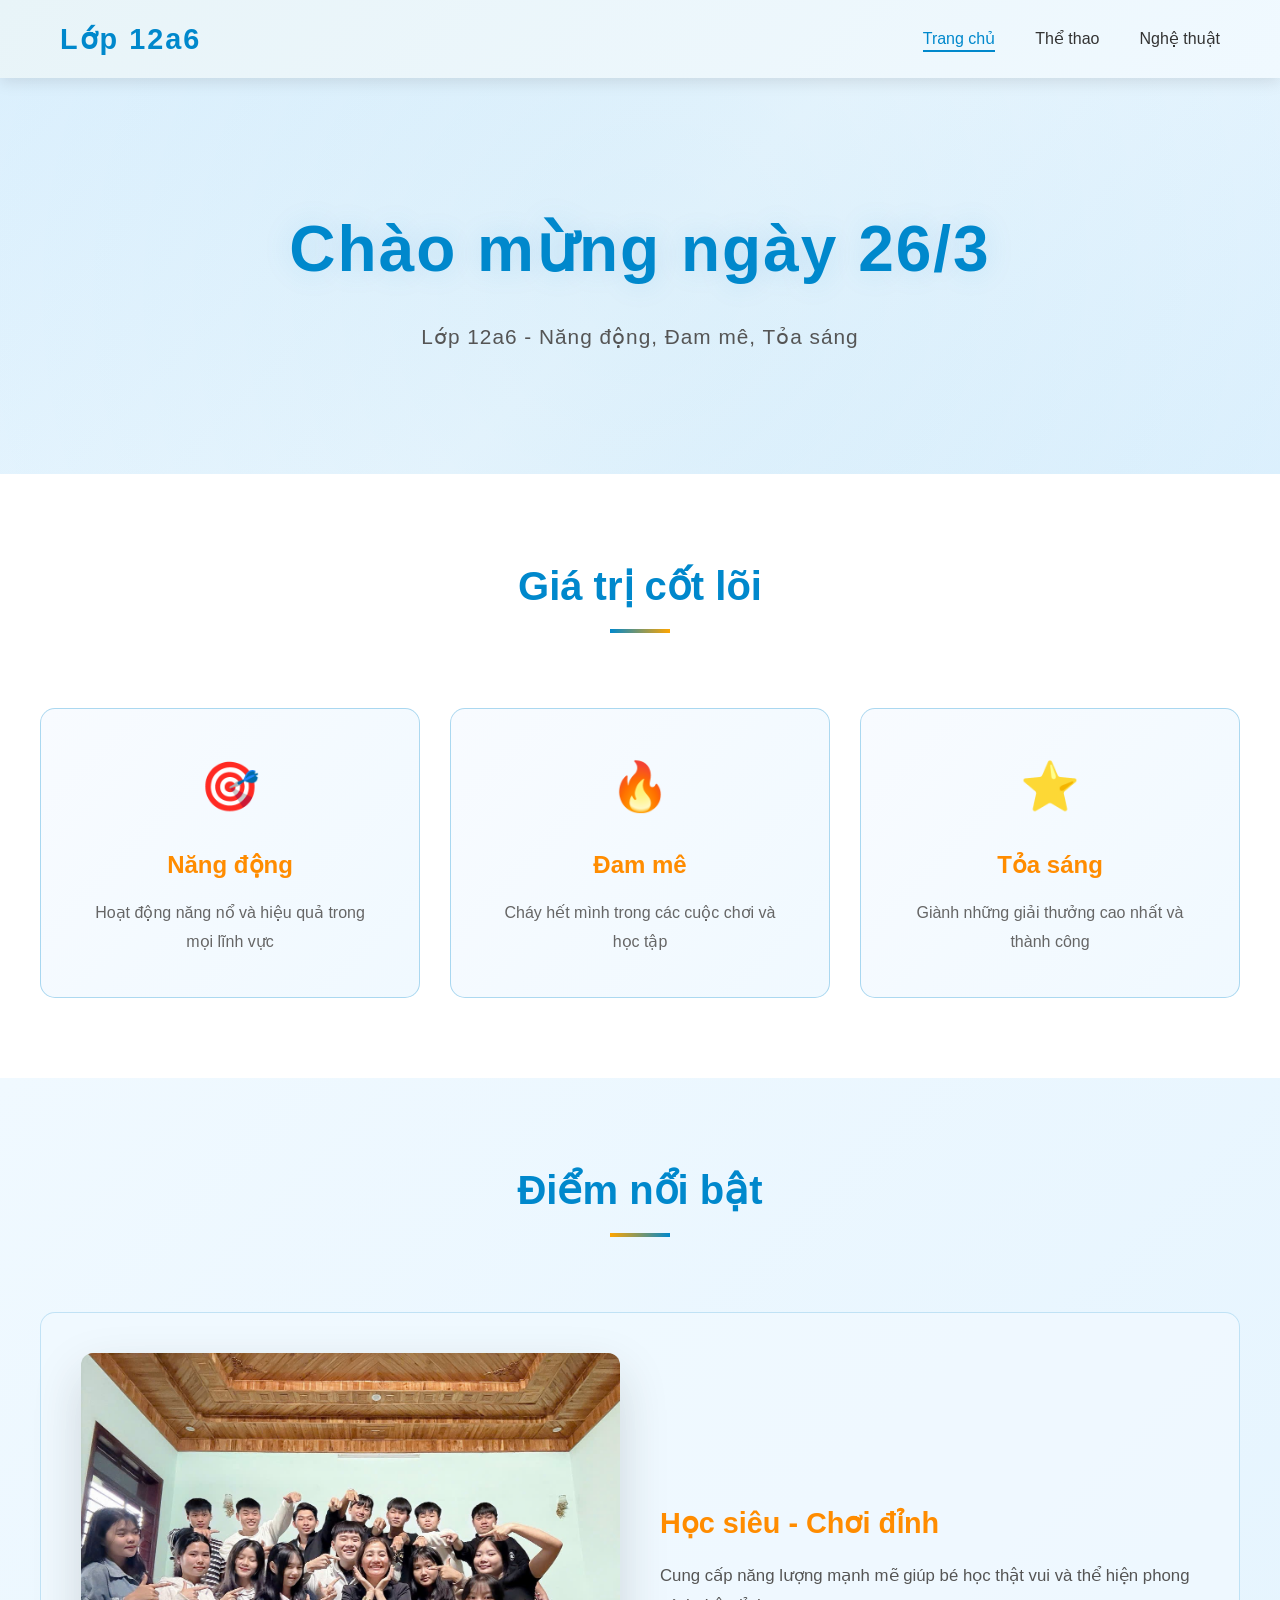
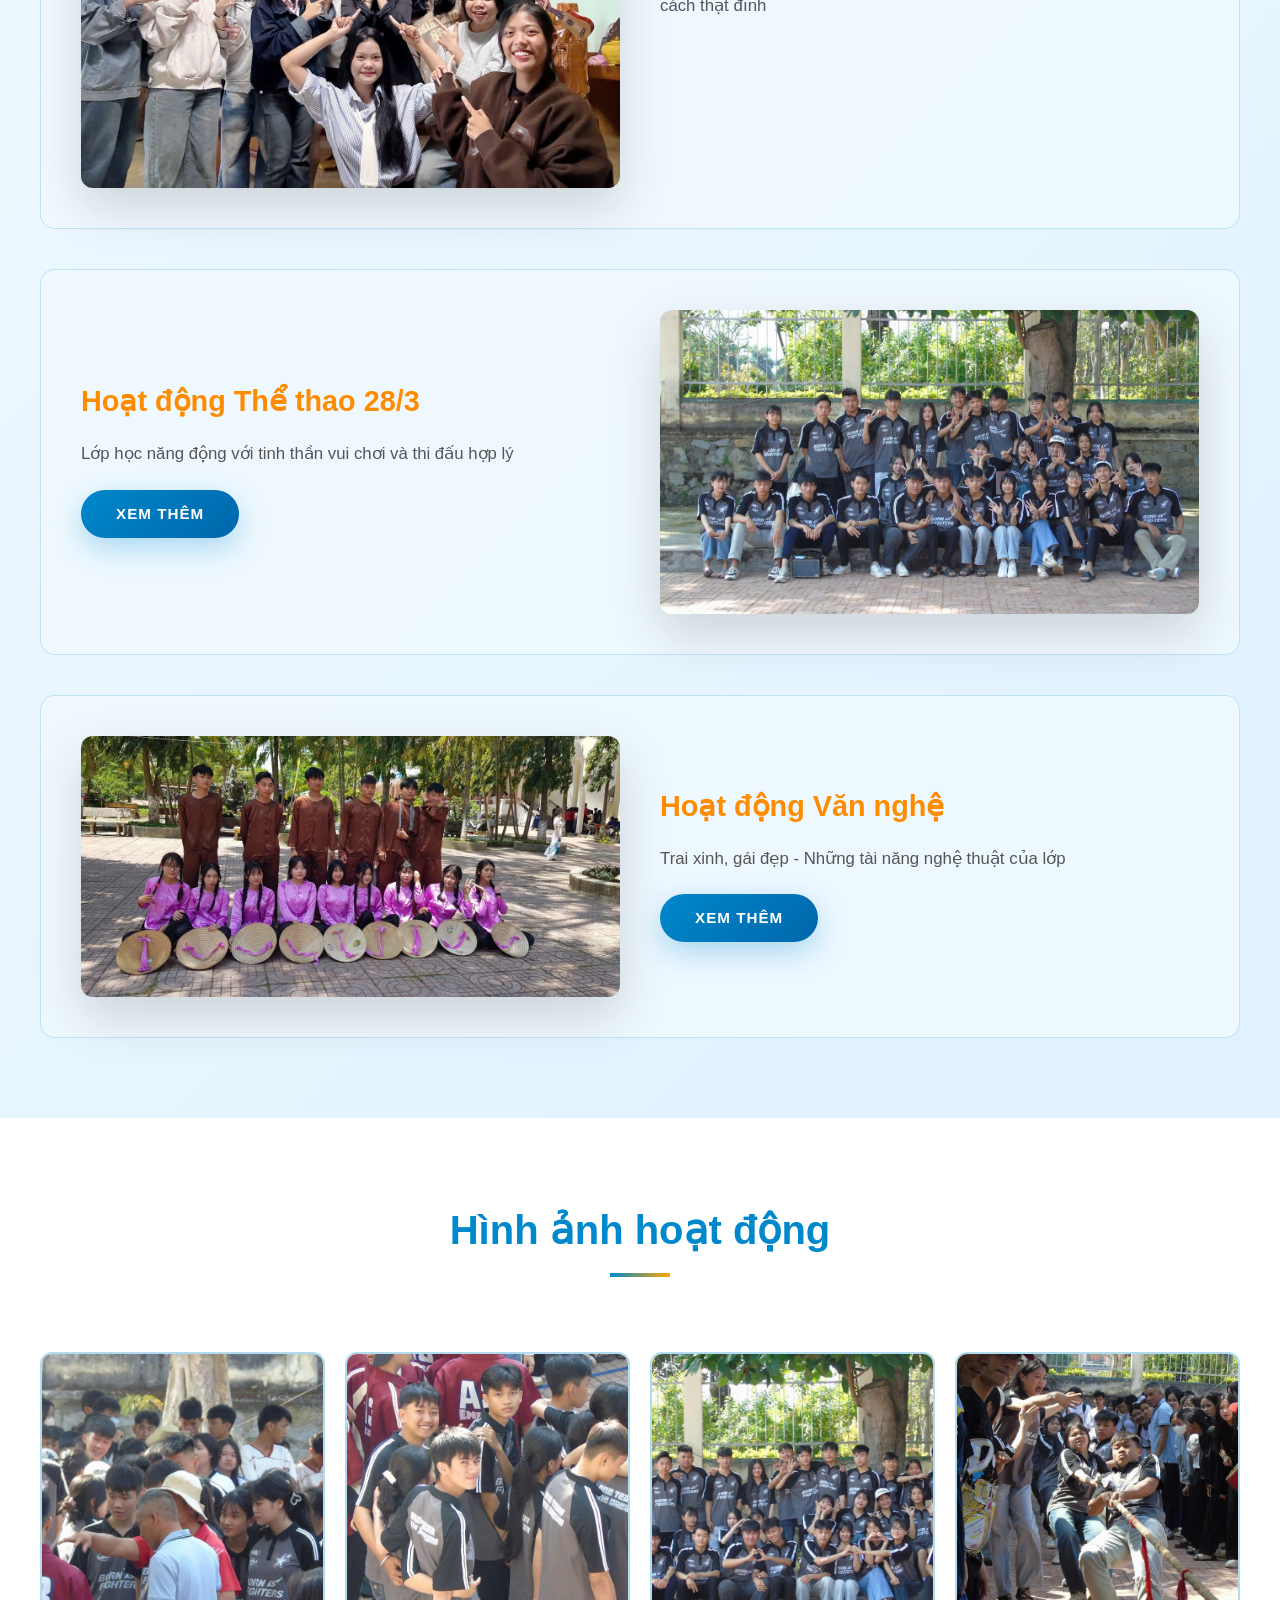
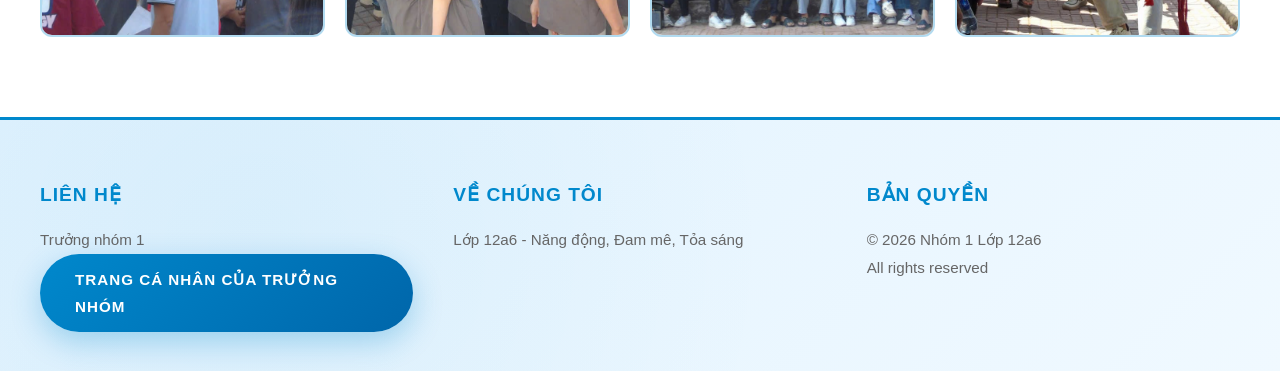
<file: index.html>
<!DOCTYPE html>
<html lang="vi">
	<head>
		<meta charset="utf-8">
		<meta name="viewport" content="width=device-width, initial-scale=1.0">
		<title>Trang chủ - Lớp 12a6 Portfolio</title>
		<link href="styles.css" rel="stylesheet" type="text/css">
	</head>

	<body>
		<nav class="navbar">
			<div class="nav-container">
				<h2 class="logo">Lớp 12a6</h2>
				<ul class="nav-menu">
					<li><a href="index.html" class="active">Trang chủ</a></li>
					<li><a href="thethao.html">Thể thao</a></li>
					<li><a href="nghethuat.html">Nghệ thuật</a></li>
				</ul>
			</div>
		</nav>

		<div class="hero">
			<div class="hero-content">
				<h1>Chào mừng ngày 26/3</h1>
				<p>Lớp 12a6 - Năng động, Đam mê, Tỏa sáng</p>
			</div>
		</div>

		<section class="values">
			<h2>Giá trị cốt lõi</h2>
			<div class="values-grid">
				<div class="value-card">
					<div class="value-icon">🎯</div>
					<h3>Năng động</h3>
					<p>Hoạt động năng nổ và hiệu quả trong mọi lĩnh vực</p>
				</div>
				<div class="value-card">
					<div class="value-icon">🔥</div>
					<h3>Đam mê</h3>
					<p>Cháy hết mình trong các cuộc chơi và học tập</p>
				</div>
				<div class="value-card">
					<div class="value-icon">⭐</div>
					<h3>Tỏa sáng</h3>
					<p>Giành những giải thưởng cao nhất và thành công</p>
				</div>
			</div>
		</section>

		<section class="highlights">
			<h2>Điểm nổi bật</h2>
			<div class="highlights-container">
				<div class="highlight-card">
					<img src="anh9.jpg" alt="Học siêu">
					<div class="highlight-content">
						<h3>Học siêu - Chơi đỉnh</h3>
						<p>Cung cấp năng lượng mạnh mẽ giúp bé học thật vui và thể hiện phong cách thật đỉnh</p>
					</div>
				</div>

				<div class="highlight-card">
					<img src="anh3.jpg" alt="Thể thao">
					<div class="highlight-content">
						<h3>Hoạt động Thể thao 28/3</h3>
						<p>Lớp học năng động với tinh thần vui chơi và thi đấu hợp lý</p>
						<a href="thethao.html" class="btn-primary">Xem thêm</a>
					</div>
				</div>

				<div class="highlight-card">
					<img src="anh8.jpg" alt="Nghệ thuật">
					<div class="highlight-content">
						<h3>Hoạt động Văn nghệ</h3>
						<p>Trai xinh, gái đẹp - Những tài năng nghệ thuật của lớp</p>
						<a href="nghethuat.html" class="btn-primary">Xem thêm</a>
					</div>
				</div>
			</div>
		</section>

		<section class="gallery-preview">
			<h2>Hình ảnh hoạt động</h2>
			<div class="gallery-grid">
				<div class="gallery-item"><img src="anh1.jpg" alt="Ảnh 1"></div>
				<div class="gallery-item"><img src="anh2.jpg" alt="Ảnh 2"></div>
				<div class="gallery-item"><img src="anh4.jpg" alt="Ảnh 4"></div>
				<div class="gallery-item"><img src="anh5.jpg" alt="Ảnh 5"></div>
			</div>
		</section>

		<footer class="footer">
			<div class="footer-content">
				<div class="footer-section">
					<h4>Liên hệ</h4>
					<p>Trưởng nhóm 1<br><a href="https://www.facebook.com/ngoc.bao.667990" class="btn-primary">Trang cá nhân của trưởng nhóm</a></p>
				</div>
				<div class="footer-section">
					<h4>Về chúng tôi</h4>
					<p>Lớp 12a6 - Năng động, Đam mê, Tỏa sáng</p>
				</div>
				<div class="footer-section">
					<h4>Bản quyền</h4>
					<p>&copy; 2026 Nhóm 1 Lớp 12a6<br>All rights reserved</p>
				</div>
			</div>
		</footer>
	</body>
</html>
</file>
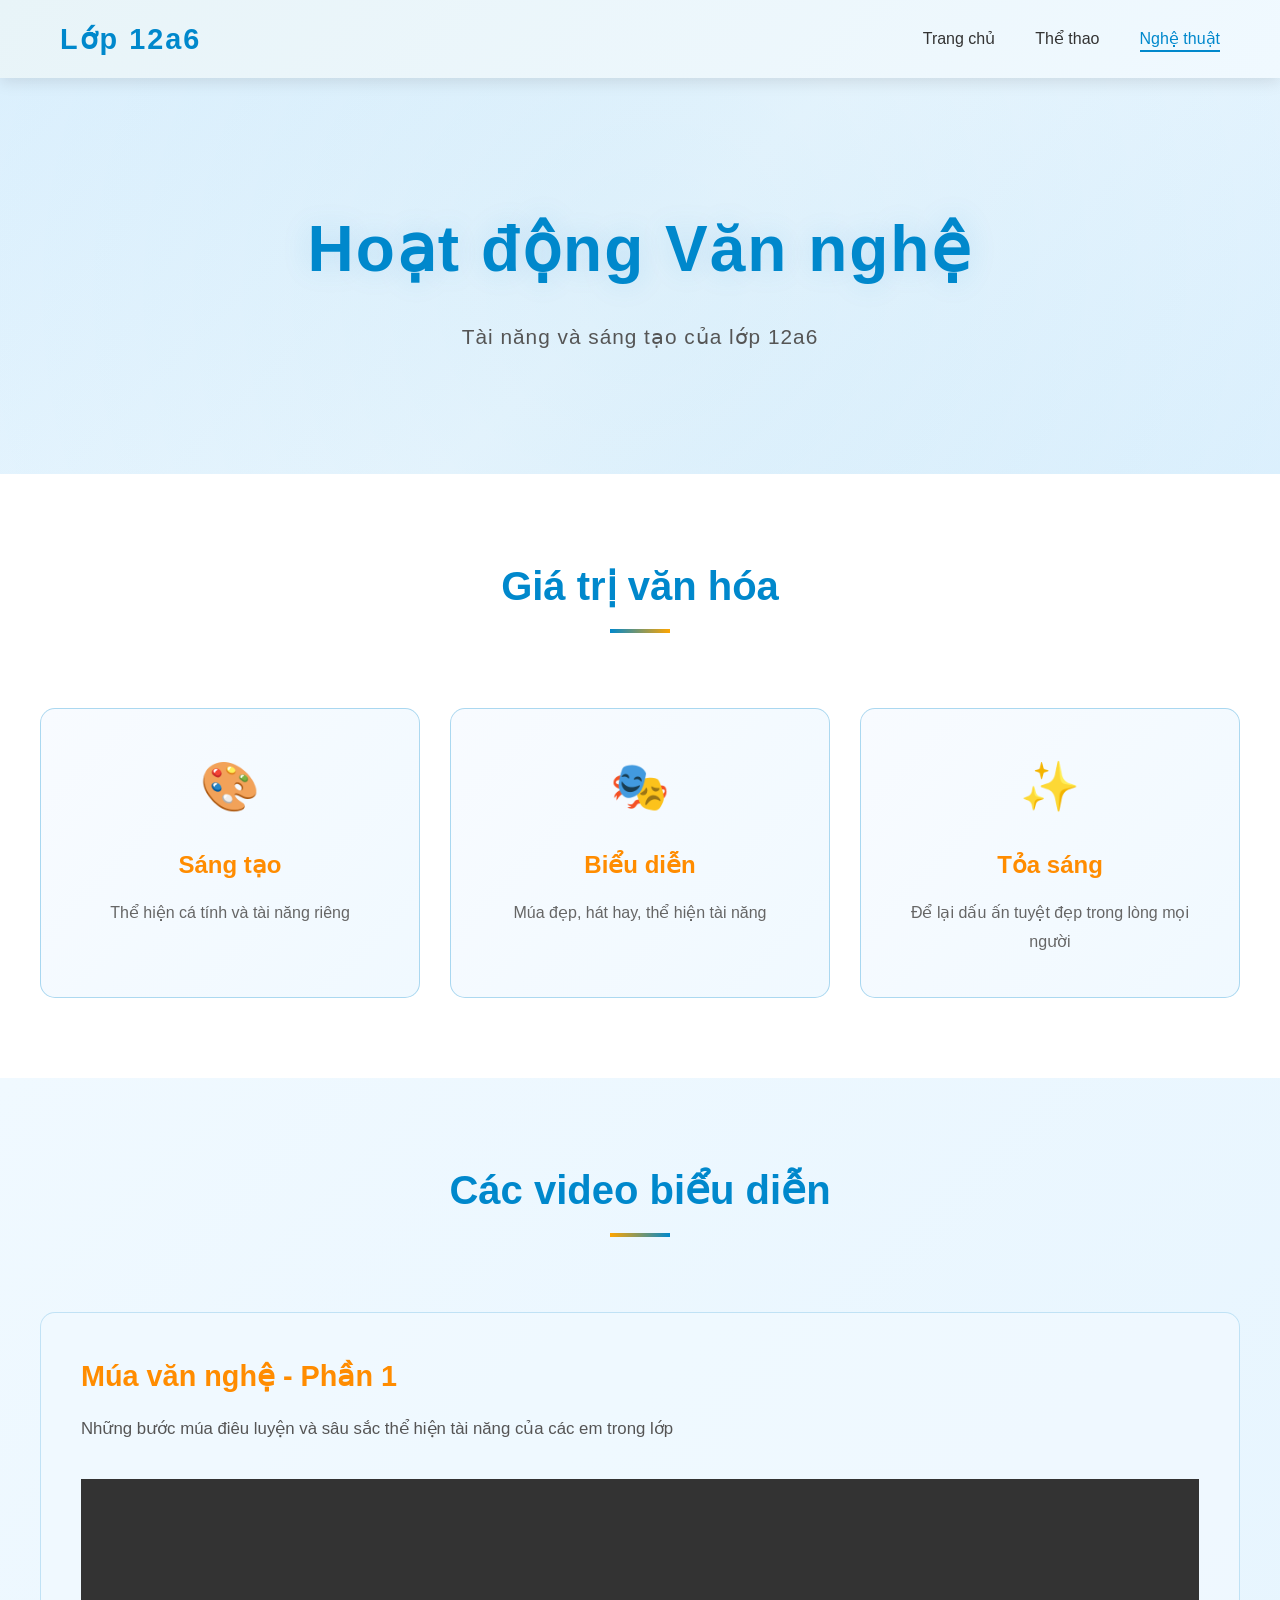
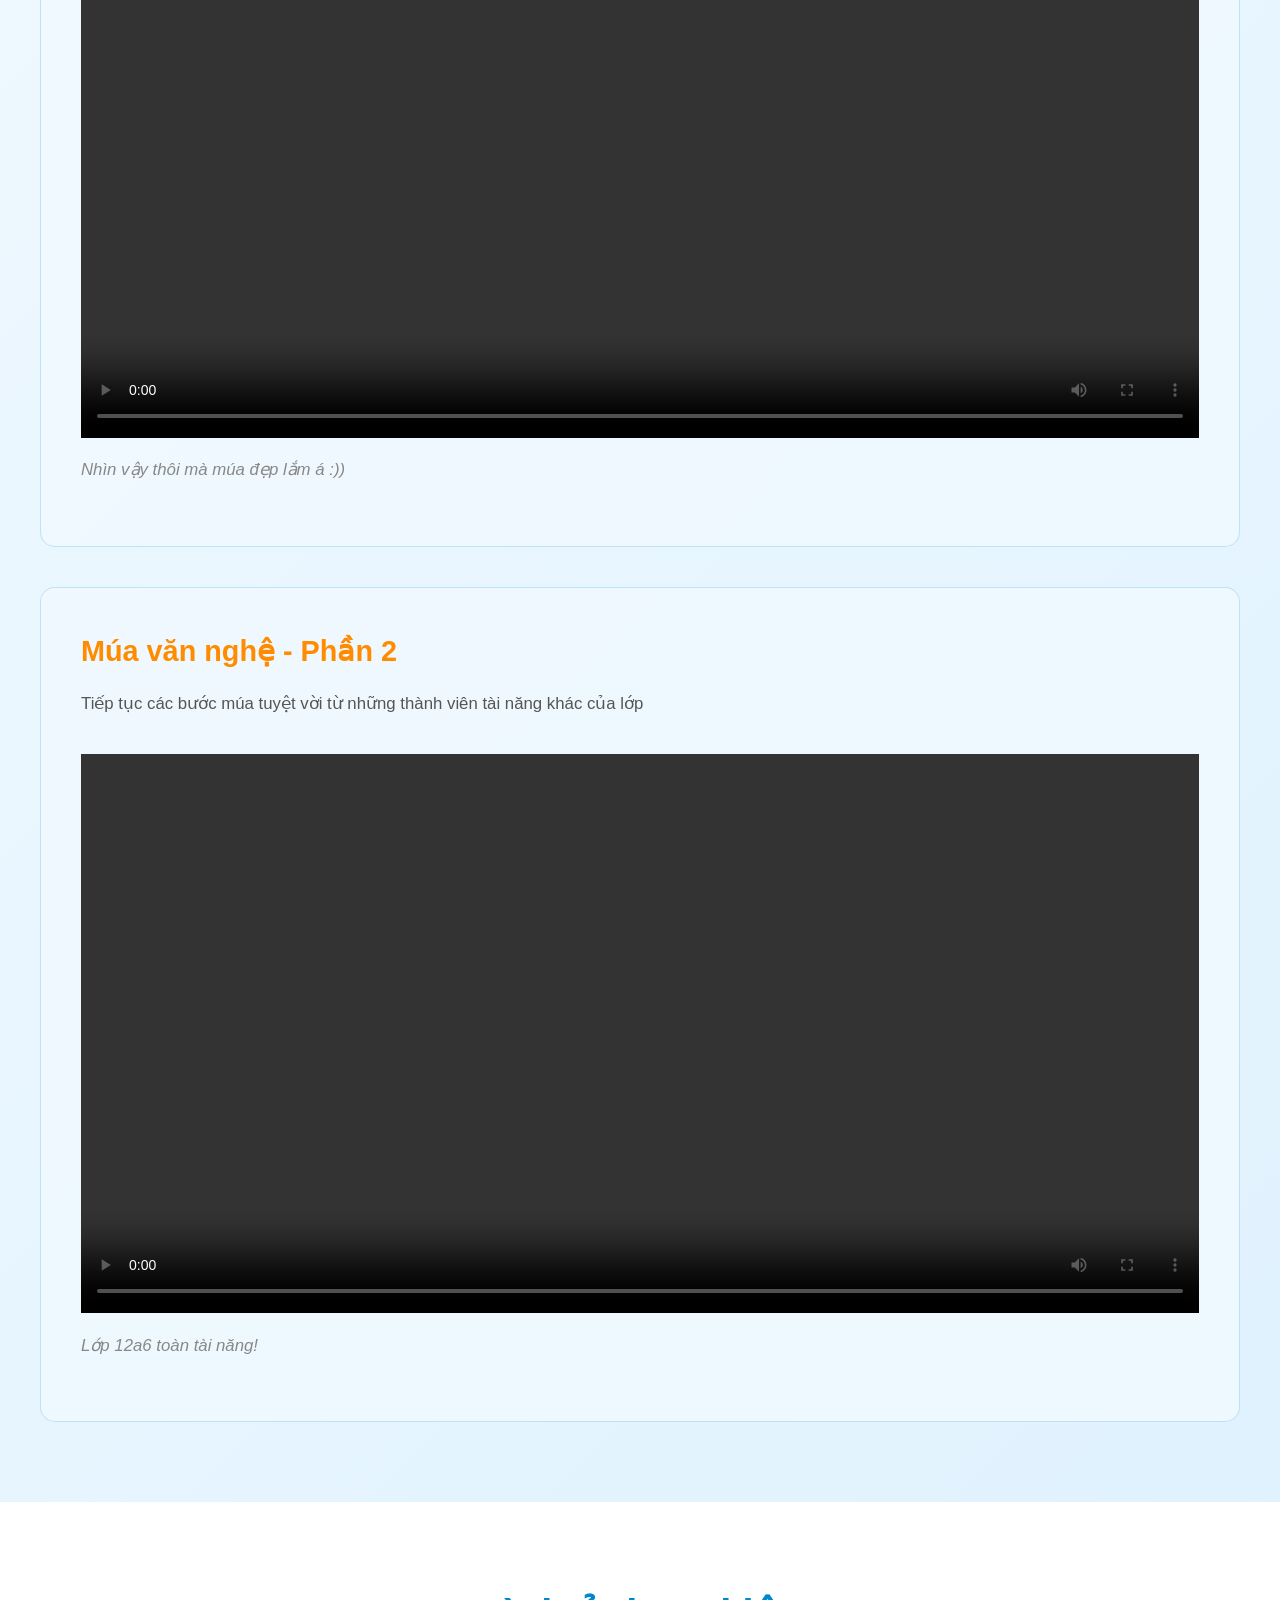
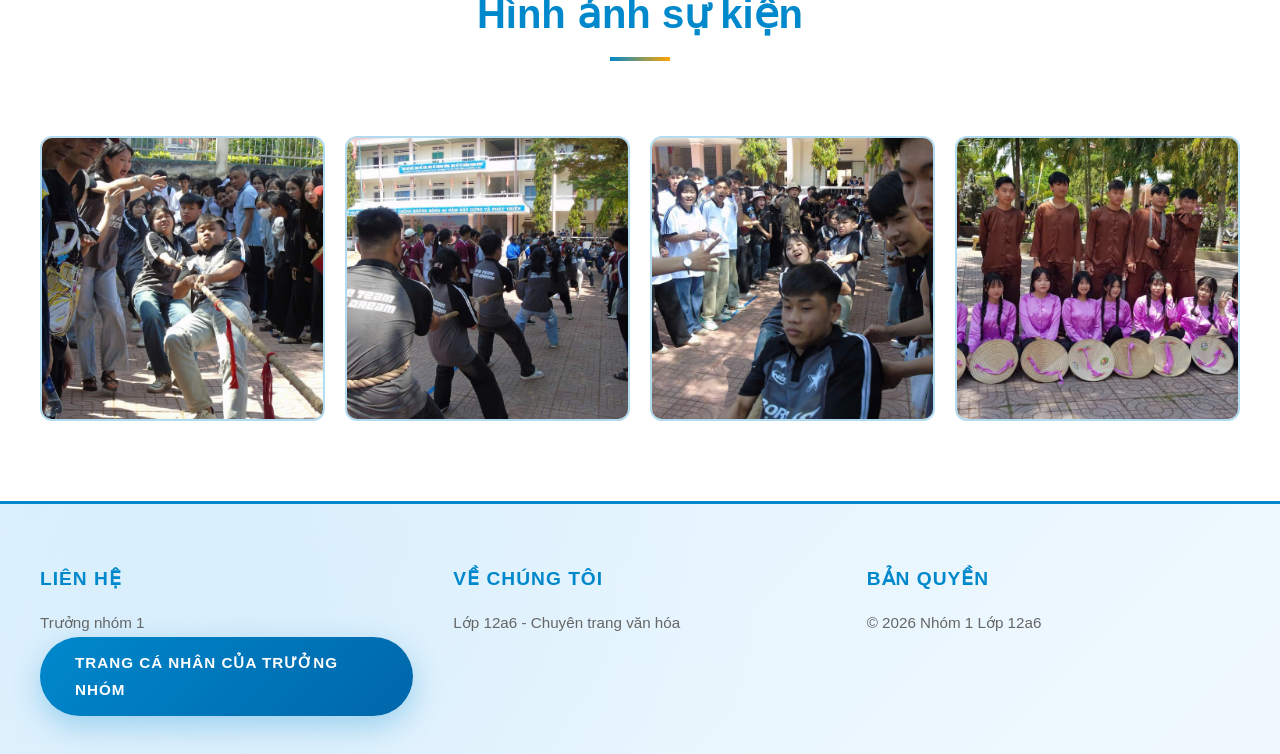
<file: nghethuat.html>
<!DOCTYPE html>
<html lang="vi">
	<head>
		<meta charset="utf-8">
		<meta name="viewport" content="width=device-width, initial-scale=1.0">
		<title>Nghệ thuật - Lớp 12a6</title>
		<link href="styles.css" rel="stylesheet" type="text/css">
	</head>

	<body>
		<nav class="navbar">
			<div class="nav-container">
				<h2 class="logo">Lớp 12a6</h2>
				<ul class="nav-menu">
					<li><a href="index.html">Trang chủ</a></li>
					<li><a href="thethao.html">Thể thao</a></li>
					<li><a href="nghethuat.html" class="active">Nghệ thuật</a></li>
				</ul>
			</div>
		</nav>

		<div class="hero">
			<div class="hero-content">
				<h1>Hoạt động Văn nghệ</h1>
				<p>Tài năng và sáng tạo của lớp 12a6</p>
			</div>
		</div>

		<section class="values">
			<h2>Giá trị văn hóa</h2>
			<div class="values-grid">
				<div class="value-card">
					<div class="value-icon">🎨</div>
					<h3>Sáng tạo</h3>
					<p>Thể hiện cá tính và tài năng riêng</p>
				</div>
				<div class="value-card">
					<div class="value-icon">🎭</div>
					<h3>Biểu diễn</h3>
					<p>Múa đẹp, hát hay, thể hiện tài năng</p>
				</div>
				<div class="value-card">
					<div class="value-icon">✨</div>
					<h3>Tỏa sáng</h3>
					<p>Để lại dấu ấn tuyệt đẹp trong lòng mọi người</p>
				</div>
			</div>
		</section>

		<section class="highlights">
			<h2>Các video biểu diễn</h2>
			<div class="highlights-container">
				<div class="highlight-card" style="grid-template-columns: 1fr;">
					<div class="highlight-content">
						<h3>Múa văn nghệ - Phần 1</h3>
						<p>Những bước múa điêu luyện và sâu sắc thể hiện tài năng của các em trong lớp</p>
						<video width="100%" height="auto" controls style="margin-top: 15px;">
							<source src="vd1.mp4" type="video/mp4">
							Your browser does not support the video tag.
						</video>
						<p style="color: #888; margin-top: 10px;"><em>Nhìn vậy thôi mà múa đẹp lắm á :))</em></p>
					</div>
				</div>

				<div class="highlight-card" style="grid-template-columns: 1fr;">
					<div class="highlight-content">
						<h3>Múa văn nghệ - Phần 2</h3>
						<p>Tiếp tục các bước múa tuyệt vời từ những thành viên tài năng khác của lớp</p>
						<video width="100%" height="auto" controls style="margin-top: 15px;">
							<source src="vd2.mp4" type="video/mp4">
							Your browser does not support the video tag.
						</video>
						<p style="color: #888; margin-top: 10px;"><em>Lớp 12a6 toàn tài năng!</em></p>
					</div>
				</div>
			</div>
		</section>

		<section class="gallery-preview">
			<h2>Hình ảnh sự kiện</h2>
			<div class="gallery-grid">
				<div class="gallery-item"><img src="anh5.jpg" alt="Ảnh văn nghệ 1"></div>
				<div class="gallery-item"><img src="anh6.jpg" alt="Ảnh văn nghệ 2"></div>
				<div class="gallery-item"><img src="anh7.jpg" alt="Ảnh văn nghệ 3"></div>
				<div class="gallery-item"><img src="anh8.jpg" alt="Ảnh văn nghệ 4"></div>
			</div>
		</section>

		<footer class="footer">
			<div class="footer-content">
				<div class="footer-section">
					<h4>Liên hệ</h4>
					<p>Trưởng nhóm 1<br><a href="https://www.facebook.com/ngoc.bao.667990" class="btn-primary">Trang cá nhân của trưởng nhóm</a></p>
				</div>
				<div class="footer-section">
					<h4>Về chúng tôi</h4>
					<p>Lớp 12a6 - Chuyên trang văn hóa</p>
				</div>
				<div class="footer-section">
					<h4>Bản quyền</h4>
					<p>&copy; 2026 Nhóm 1 Lớp 12a6</p>
				</div>
			</div>
		</footer>
	</body>
</html>
</file>
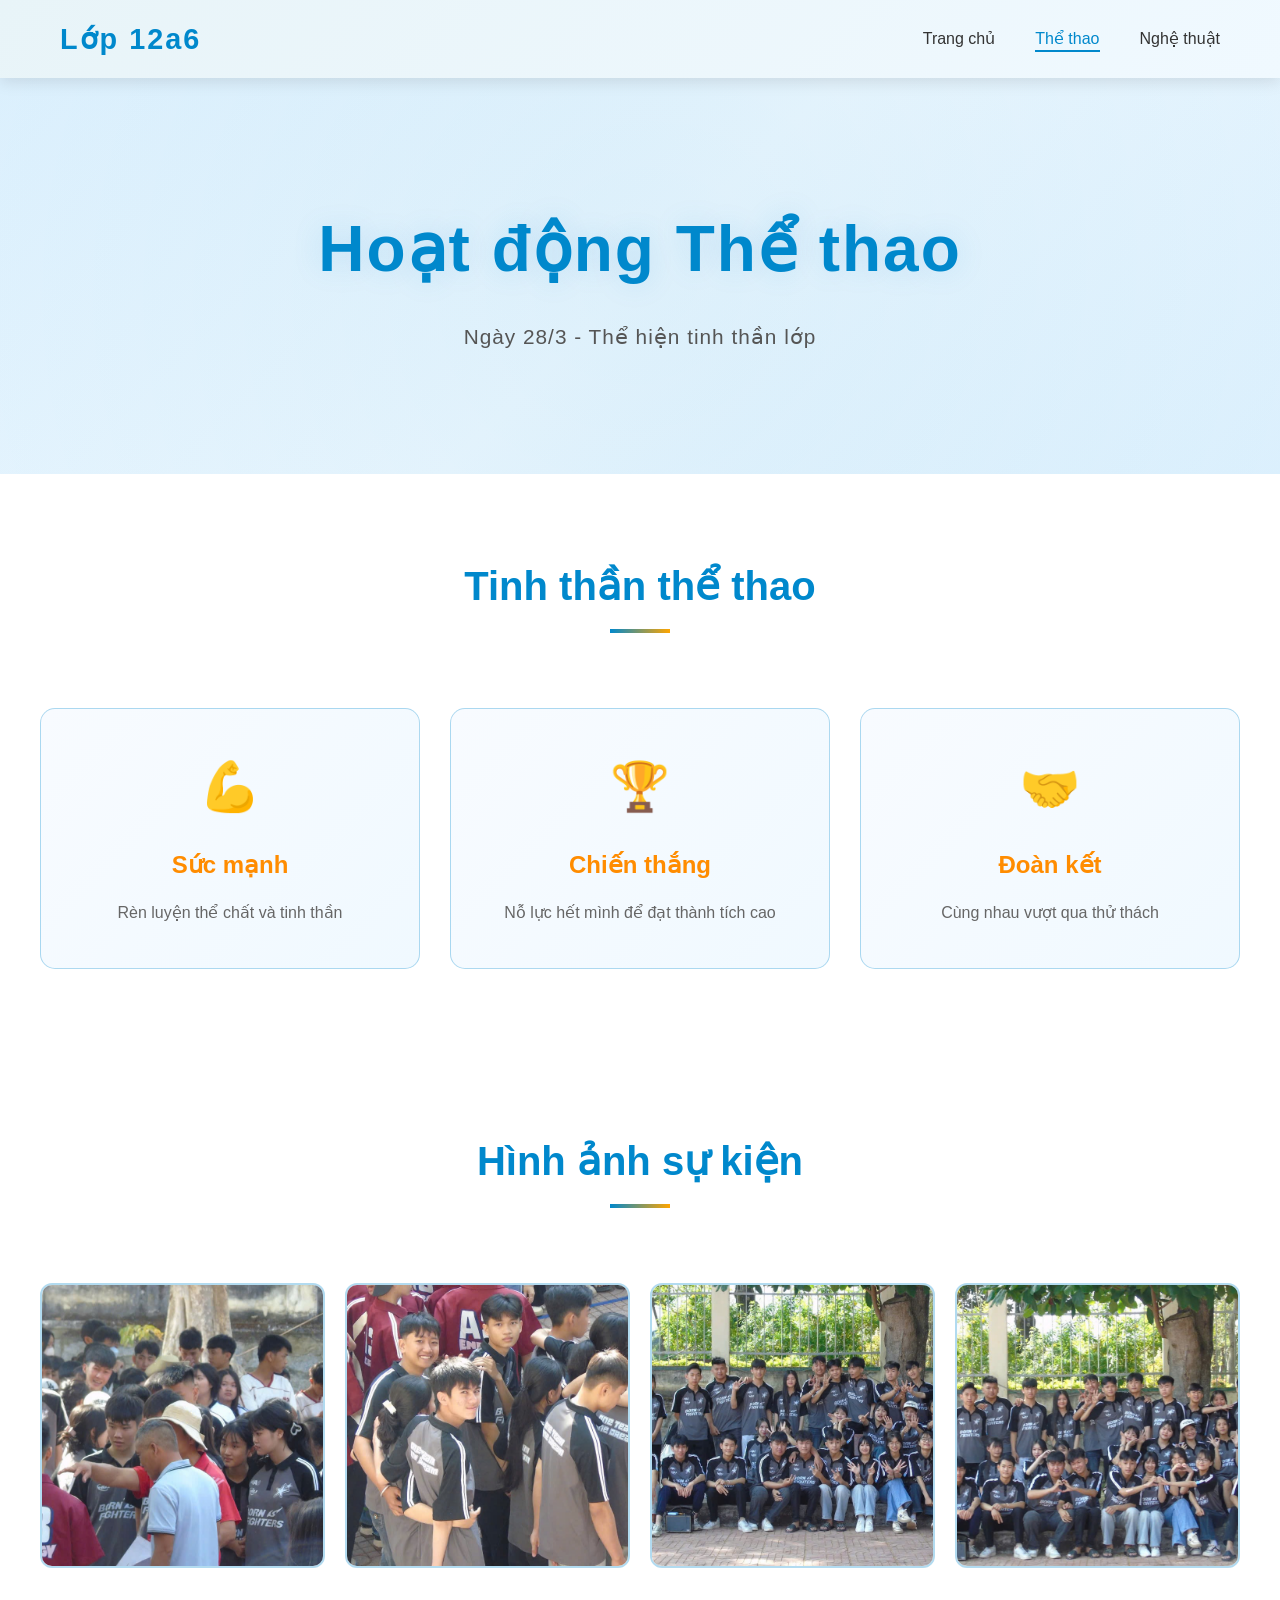
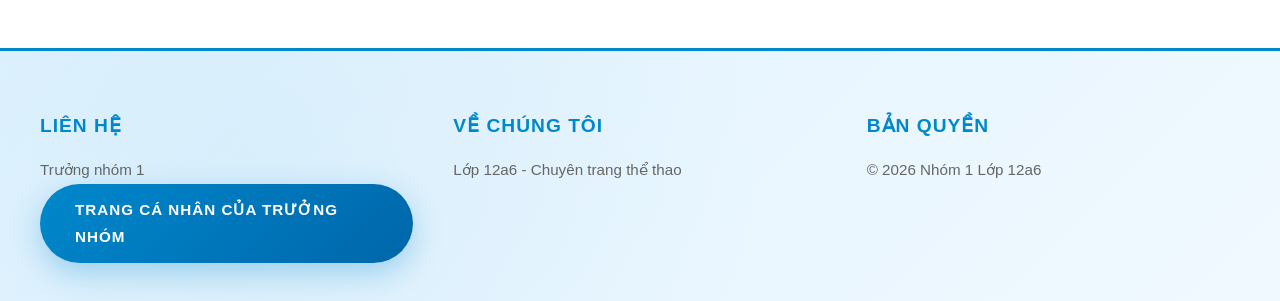
<file: thethao.html>
<!DOCTYPE html>
<html lang="vi">
	<head>
		<meta charset="utf-8">
		<meta name="viewport" content="width=device-width, initial-scale=1.0">
		<title>Thể thao - Lớp 12a6</title>
		<link href="styles.css" rel="stylesheet" type="text/css">
	</head>

	<body>
		<nav class="navbar">
			<div class="nav-container">
				<h2 class="logo">Lớp 12a6</h2>
				<ul class="nav-menu">
					<li><a href="index.html">Trang chủ</a></li>
					<li><a href="thethao.html" class="active">Thể thao</a></li>
					<li><a href="nghethuat.html">Nghệ thuật</a></li>
				</ul>
			</div>
		</nav>

		<div class="hero">
			<div class="hero-content">
				<h1>Hoạt động Thể thao</h1>
				<p>Ngày 28/3 - Thể hiện tinh thần lớp</p>
			</div>
		</div>

		<section class="values">
			<h2>Tinh thần thể thao</h2>
			<div class="values-grid">
				<div class="value-card">
					<div class="value-icon">💪</div>
					<h3>Sức mạnh</h3>
					<p>Rèn luyện thể chất và tinh thần</p>
				</div>
				<div class="value-card">
					<div class="value-icon">🏆</div>
					<h3>Chiến thắng</h3>
					<p>Nỗ lực hết mình để đạt thành tích cao</p>
				</div>
				<div class="value-card">
					<div class="value-icon">🤝</div>
					<h3>Đoàn kết</h3>
					<p>Cùng nhau vượt qua thử thách</p>
				</div>
			</div>
		</section>

		<section class="gallery-preview">
			<h2>Hình ảnh sự kiện</h2>
			<div class="gallery-grid">
				<div class="gallery-item"><img src="anh1.jpg" alt="Ảnh sự kiện 1"></div>
				<div class="gallery-item"><img src="anh2.jpg" alt="Ảnh sự kiện 2"></div>
				<div class="gallery-item"><img src="anh3.jpg" alt="Ảnh sự kiện 3"></div>
				<div class="gallery-item"><img src="anh4.jpg" alt="Ảnh sự kiện 4"></div>
			</div>
		</section>

		<footer class="footer">
			<div class="footer-content">
				<div class="footer-section">
					<h4>Liên hệ</h4>
					<p>Trưởng nhóm 1<br><a href="https://www.facebook.com/ngoc.bao.667990" class="btn-primary">Trang cá nhân của trưởng nhóm</a></p>
				</div>
				<div class="footer-section">
					<h4>Về chúng tôi</h4>
					<p>Lớp 12a6 - Chuyên trang thể thao</p>
				</div>
				<div class="footer-section">
					<h4>Bản quyền</h4>
					<p>&copy; 2026 Nhóm 1 Lớp 12a6</p>
				</div>
			</div>
		</footer>
	</body>
</html>
</file>
<file: styles.css>
/* ===== RESET & GLOBAL ===== */
* {
	margin: 0;
	padding: 0;
	box-sizing: border-box;
}

html {
	scroll-behavior: smooth;
}

body {
	font-family: 'Segoe UI', Tahoma, Geneva, Verdana, sans-serif;
	background-color: #f5f5f5;
	color: #333333;
	line-height: 1.6;
	overflow-x: hidden;
}

/* ===== NAVBAR ===== */
.navbar {
	background: linear-gradient(135deg, #e8f4f8 0%, #f0f9ff 100%);
	padding: 1rem 0;
	position: sticky;
	top: 0;
	z-index: 100;
	box-shadow: 0 4px 15px rgba(0, 0, 0, 0.1);
}

.nav-container {
	max-width: 1200px;
	margin: 0 auto;
	display: flex;
	justify-content: space-between;
	align-items: center;
	padding: 0 20px;
}

.logo {
	color: #0088cc;
	font-size: 1.8rem;
	font-weight: 700;
	letter-spacing: 2px;
}

.nav-menu {
	display: flex;
	list-style: none;
	gap: 40px;
}

.nav-menu a {
	color: #333333;
	text-decoration: none;
	font-weight: 500;
	transition: all 0.3s ease;
	position: relative;
}

.nav-menu a::after {
	content: '';
	position: absolute;
	bottom: -5px;
	left: 0;
	width: 0;
	height: 2px;
	background: #0088cc;
	transition: width 0.3s ease;
}

.nav-menu a:hover::after,
.nav-menu a.active::after {
	width: 100%;
}

.nav-menu a:hover,
.nav-menu a.active {
	color: #0088cc;
}

/* ===== HERO SECTION ===== */
.hero {
	background: linear-gradient(135deg, #e0f2fe 0%, #f0f9ff 50%, #e0f2fe 100%);
	padding: 120px 20px;
	text-align: center;
	position: relative;
	overflow: hidden;
}

.hero::before {
	content: '';
	position: absolute;
	top: -50%;
	left: -50%;
	width: 200%;
	height: 200%;
	background: radial-gradient(circle, rgba(0, 136, 204, 0.08) 0%, transparent 70%);
	animation: pulse 8s ease-in-out infinite;
}

@keyframes pulse {
	0%, 100% { transform: scale(1); }
	50% { transform: scale(1.1); }
}

.hero-content {
	position: relative;
	z-index: 1;
	animation: fadeInUp 1s ease;
}

.hero h1 {
	font-size: clamp(2.5rem, 8vw, 4rem);
	color: #0088cc;
	margin-bottom: 20px;
	font-weight: 800;
	letter-spacing: 2px;
	text-shadow: 0 0 30px rgba(0, 136, 204, 0.15);
}

.hero p {
	font-size: 1.3rem;
	color: #555555;
	letter-spacing: 1px;
}

@keyframes fadeInUp {
	from {
		opacity: 0;
		transform: translateY(30px);
	}
	to {
		opacity: 1;
		transform: translateY(0);
	}
}

/* ===== VALUES SECTION ===== */
.values {
	background-color: #ffffff;
	padding: 80px 20px;
}

.values h2 {
	text-align: center;
	font-size: 2.5rem;
	color: #0088cc;
	margin-bottom: 60px;
	position: relative;
	display: inline-block;
	width: 100%;
}

.values h2::after {
	content: '';
	position: absolute;
	bottom: -15px;
	left: 50%;
	transform: translateX(-50%);
	width: 60px;
	height: 4px;
	background: linear-gradient(90deg, #0088cc, #ffa500);
}

.values-grid {
	display: grid;
	grid-template-columns: repeat(auto-fit, minmax(300px, 1fr));
	gap: 30px;
	max-width: 1200px;
	margin: 0 auto;
	padding-top: 30px;
}

.value-card {
	background: linear-gradient(135deg, #f8fbff 0%, #f0f9ff 100%);
	padding: 40px;
	border-radius: 15px;
	text-align: center;
	border: 1px solid rgba(0, 136, 204, 0.3);
	transition: all 0.4s cubic-bezier(0.25, 0.46, 0.45, 0.94);
	animation: slideUp 0.8s ease both;
}

.value-card:nth-child(1) { animation-delay: 0.1s; }
.value-card:nth-child(2) { animation-delay: 0.2s; }
.value-card:nth-child(3) { animation-delay: 0.3s; }

@keyframes slideUp {
	from {
		opacity: 0;
		transform: translateY(30px);
	}
	to {
		opacity: 1;
		transform: translateY(0);
	}
}

.value-card:hover {
	transform: translateY(-15px);
	border-color: #0088cc;
	box-shadow: 0 20px 50px rgba(0, 136, 204, 0.15);
	background: linear-gradient(135deg, #e0f2fe 0%, #f0f9ff 100%);
}

.value-icon {
	font-size: 3rem;
	margin-bottom: 20px;
	display: inline-block;
	animation: float 3s ease-in-out infinite;
}

.value-card:nth-child(1) .value-icon { animation-delay: 0s; }
.value-card:nth-child(2) .value-icon { animation-delay: 0.5s; }
.value-card:nth-child(3) .value-icon { animation-delay: 1s; }

@keyframes float {
	0%, 100% { transform: translateY(0px); }
	50% { transform: translateY(-20px); }
}

.value-card h3 {
	color: #ff8c00;
	font-size: 1.5rem;
	margin-bottom: 15px;
	font-weight: 700;
}

.value-card p {
	color: #666666;
	line-height: 1.8;
	font-size: 1rem;
}

/* ===== HIGHLIGHTS SECTION ===== */
.highlights {
	background: linear-gradient(135deg, #f0f9ff 0%, #e0f2fe 100%);
	padding: 80px 20px;
}

.highlights h2 {
	text-align: center;
	font-size: 2.5rem;
	color: #0088cc;
	margin-bottom: 60px;
	position: relative;
	display: inline-block;
	width: 100%;
}

.highlights h2::after {
	content: '';
	position: absolute;
	bottom: -15px;
	left: 50%;
	transform: translateX(-50%);
	width: 60px;
	height: 4px;
	background: linear-gradient(90deg, #ffa500, #0088cc);
}

.highlights-container {
	max-width: 1200px;
	margin: 0 auto;
	display: flex;
	flex-direction: column;
	gap: 40px;
	padding-top: 30px;
}

.highlight-card {
	display: grid;
	grid-template-columns: 1fr 1fr;
	gap: 40px;
	align-items: center;
	background: rgba(240, 249, 255, 0.8);
	padding: 40px;
	border-radius: 15px;
	border: 1px solid rgba(0, 136, 204, 0.2);
	transition: all 0.4s ease;
	animation: slideIn 0.8s ease both;
}

.highlight-card:nth-child(1) { animation-delay: 0.1s; }
.highlight-card:nth-child(2) { animation-delay: 0.2s; }
.highlight-card:nth-child(3) { animation-delay: 0.3s; }

@keyframes slideIn {
	from {
		opacity: 0;
		transform: translateX(-30px);
	}
	to {
		opacity: 1;
		transform: translateX(0);
	}
}

.highlight-card:hover {
	border-color: #0088cc;
	box-shadow: 0 20px 50px rgba(0, 136, 204, 0.12);
	transform: translateY(-8px);
}

.highlight-card:nth-child(2) {
	grid-template-columns: 1fr 1fr;
	direction: rtl;
}

.highlight-card:nth-child(2) > * {
	direction: ltr;
}

.highlight-card img {
	width: 100%;
	height: auto;
	border-radius: 12px;
	box-shadow: 0 20px 50px rgba(0, 0, 0, 0.15);
	transition: all 0.4s ease;
	object-fit: cover;
}

.highlight-card:hover img {
	transform: scale(1.05);
	box-shadow: 0 30px 70px rgba(0, 136, 204, 0.2);
}

.highlight-content h3 {
	color: #ff8c00;
	font-size: 1.8rem;
	margin-bottom: 15px;
	font-weight: 700;
}

.highlight-content p {
	color: #555555;
	line-height: 1.8;
	margin-bottom: 20px;
	font-size: 1.05rem;
}

/* ===== BUTTONS ===== */
.btn-primary {
	display: inline-block;
	padding: 12px 35px;
	background: linear-gradient(135deg, #0088cc 0%, #0066aa 100%);
	color: #ffffff !important;
	border-radius: 50px;
	font-weight: 700;
	font-size: 0.95rem;
	text-transform: uppercase;
	letter-spacing: 1px;
	text-decoration: none;
	transition: all 0.4s cubic-bezier(0.25, 0.46, 0.45, 0.94);
	box-shadow: 0 10px 30px rgba(0, 136, 204, 0.3);
	border: none;
	cursor: pointer;
	position: relative;
	overflow: hidden;
}

.btn-primary::before {
	content: '';
	position: absolute;
	top: 50%;
	left: 50%;
	width: 0;
	height: 0;
	background: rgba(255, 255, 255, 0.3);
	border-radius: 50%;
	transform: translate(-50%, -50%);
	transition: width 0.6s, height 0.6s;
}

.btn-primary:hover {
	transform: translateY(-5px);
	box-shadow: 0 20px 50px rgba(0, 136, 204, 0.5);
}

.btn-primary:hover::before {
	width: 300px;
	height: 300px;
}

/* ===== GALLERY SECTION ===== */
.gallery-preview {
	background-color: #ffffff;
	padding: 80px 20px;
}

.gallery-preview h2 {
	text-align: center;
	font-size: 2.5rem;
	color: #0088cc;
	margin-bottom: 60px;
	position: relative;
	display: inline-block;
	width: 100%;
}

.gallery-preview h2::after {
	content: '';
	position: absolute;
	bottom: -15px;
	left: 50%;
	transform: translateX(-50%);
	width: 60px;
	height: 4px;
	background: linear-gradient(90deg, #0088cc, #ffa500);
}

.gallery-grid {
	display: grid;
	grid-template-columns: repeat(auto-fit, minmax(250px, 1fr));
	gap: 20px;
	max-width: 1200px;
	margin: 0 auto;
	padding-top: 30px;
}

.gallery-item {
	position: relative;
	border-radius: 12px;
	overflow: hidden;
	aspect-ratio: 1;
	border: 2px solid rgba(0, 136, 204, 0.3);
	transition: all 0.4s ease;
	animation: fadeInUp 0.8s ease both;
}

.gallery-item:nth-child(1) { animation-delay: 0.1s; }
.gallery-item:nth-child(2) { animation-delay: 0.2s; }
.gallery-item:nth-child(3) { animation-delay: 0.3s; }
.gallery-item:nth-child(4) { animation-delay: 0.4s; }
.gallery-item:nth-child(5) { animation-delay: 0.5s; }
.gallery-item:nth-child(6) { animation-delay: 0.6s; }

.gallery-item:hover {
	border-color: #0088cc;
	box-shadow: 0 20px 50px rgba(0, 136, 204, 0.2);
	transform: translateY(-10px);
}

.gallery-item img {
	width: 100%;
	height: 100%;
	object-fit: cover;
	transition: transform 0.4s ease;
}

.gallery-item:hover img {
	transform: scale(1.1) rotate(2deg);
}

/* ===== FOOTER ===== */
.footer {
	background: linear-gradient(135deg, #e0f2fe 0%, #f0f9ff 100%);
	color: #333333;
	padding: 60px 20px 30px;
	border-top: 3px solid #0088cc;
	position: relative;
	overflow: hidden;
}

.footer::before {
	content: '';
	position: absolute;
	top: 0;
	left: 0;
	right: 0;
	bottom: 0;
	background: radial-gradient(circle at 20% 50%, rgba(0, 136, 204, 0.05) 0%, transparent 50%);
	z-index: 0;
}

.footer-content {
	max-width: 1200px;
	margin: 0 auto;
	display: grid;
	grid-template-columns: repeat(auto-fit, minmax(250px, 1fr));
	gap: 40px;
	position: relative;
	z-index: 1;
}

.footer-section h4 {
	color: #0088cc;
	font-size: 1.2rem;
	margin-bottom: 15px;
	font-weight: 700;
	text-transform: uppercase;
	letter-spacing: 1px;
}

.footer-section p {
	color: #666666;
	line-height: 1.8;
	font-size: 0.95rem;
}

.footer-section a {
	color: #0088cc;
	text-decoration: none;
	transition: color 0.3s ease;
}

.footer-section a:hover {
	color: #ff8c00;
}

/* ===== RESPONSIVE ===== */
@media (max-width: 768px) {
	.nav-menu {
		gap: 20px;
	}

	.hero {
		padding: 80px 20px;
	}

	.hero h1 {
		font-size: 2rem;
	}

	.hero p {
		font-size: 1rem;
	}

	.values,
	.highlights,
	.gallery-preview {
		padding: 60px 20px;
	}

	.values h2,
	.highlights h2,
	.gallery-preview h2 {
		font-size: 2rem;
	}

	.highlight-card {
		grid-template-columns: 1fr;
		gap: 20px;
		padding: 20px;
	}

	.highlight-card:nth-child(2) {
		grid-template-columns: 1fr;
	}

	.value-card {
		padding: 30px 20px;
	}

	.gallery-grid {
		grid-template-columns: repeat(auto-fit, minmax(200px, 1fr));
		gap: 15px;
	}

	.footer-content {
		gap: 30px;
	}
}

@media (max-width: 480px) {
	.nav-container {
		flex-direction: column;
		gap: 15px;
	}

	.nav-menu {
		flex-direction: column;
		gap: 10px;
		text-align: center;
	}

	.hero {
		padding: 60px 15px;
	}

	.hero h1 {
		font-size: 1.5rem;
	}

	.values,
	.highlights,
	.gallery-preview {
		padding: 40px 15px;
	}

	.values h2,
	.highlights h2,
	.gallery-preview h2 {
		font-size: 1.5rem;
	}

	.values-grid {
		gap: 20px;
	}

	.highlight-card {
		padding: 15px;
	}

	.highlight-content h3 {
		font-size: 1.4rem;
	}

	.btn-primary {
		padding: 10px 25px;
		font-size: 0.85rem;
	}

	.gallery-grid {
		grid-template-columns: repeat(auto-fit, minmax(150px, 1fr));
	}

	.footer {
		padding: 40px 15px 20px;
	}

	.footer-content {
		grid-template-columns: 1fr;
		gap: 20px;
	}
}
</file>
